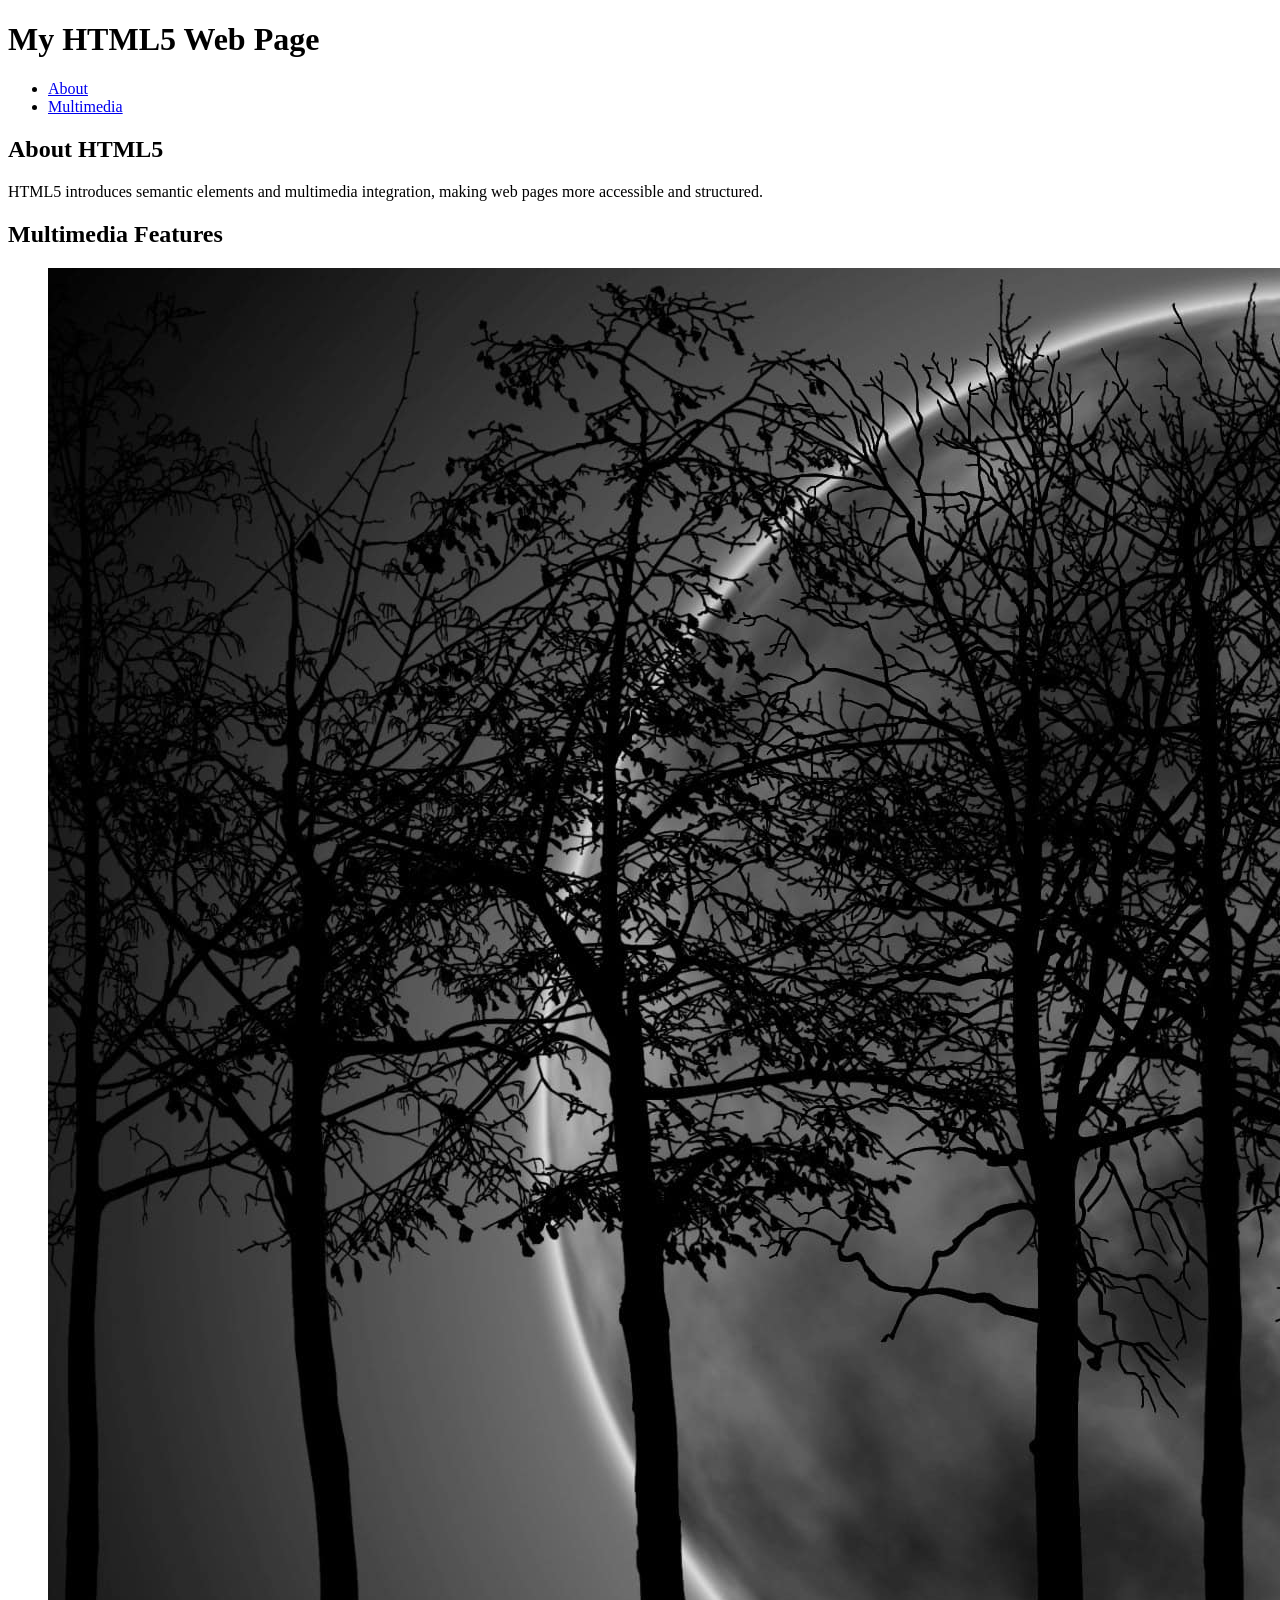
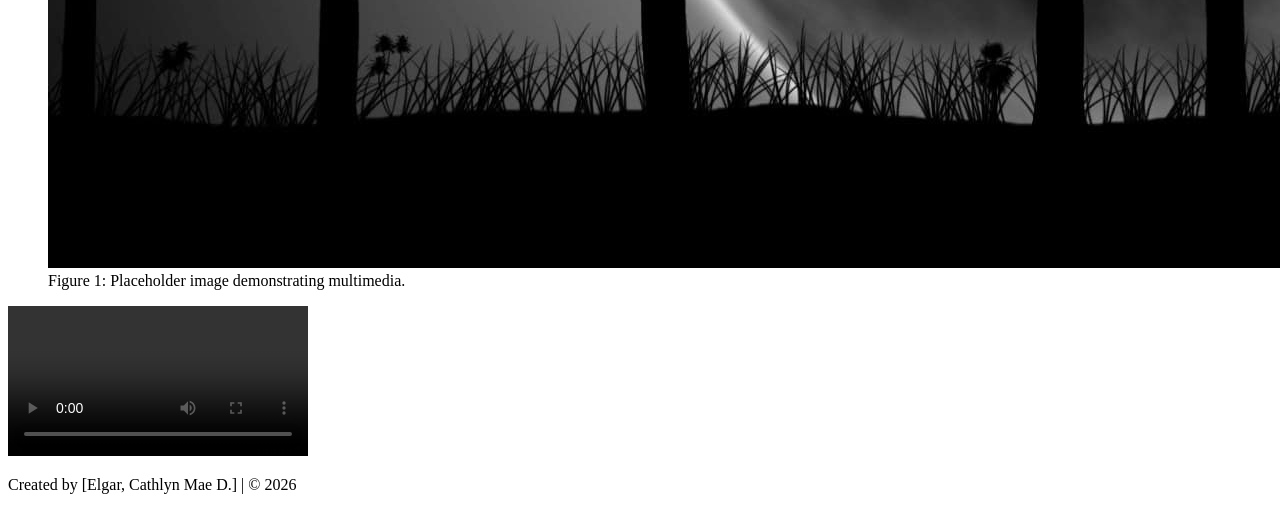
<file: index.html>
<!DOCTYPE html>
<html lang="en">
<head>
    <meta charset="UTF-8">
    <meta name="viewport" content="width=device-width, initial-scale=1.0">
    <title>Week 2 HTML Lab</title>
</head>
<body>
    <header>
    <h1>My HTML5 Web Page</h1>
        <nav>
            <ul>
                <li><a href="#about">About</a></li>
                <li><a href="#multimedia">Multimedia</a></li>
            </ul>
        </nav>
    </header>

    <main>
        <section id="about">
            <h2>About HTML5</h2>
            <p>HTML5 introduces semantic elements and multimedia integration, making web pages more accessible and structured.</p>
        </section>
    </main>

    <section id="multimedia">
    <h2>Multimedia Features</h2>
        <figure>
            <img src="image1.jpg" alt="Placeholder Image">
            <figcaption>Figure 1: Placeholder image demonstrating multimedia.</figcaption>
        </figure>
        <video controls>
            <source src="video1.mp4" type="video/mp4">
            Your browser does not support the video tag.
        </video>
    </section>

    <footer>
        <p>Created by [Elgar, Cathlyn Mae D.] | © 2026</p>
    </footer>

</body>
</html>
</file>
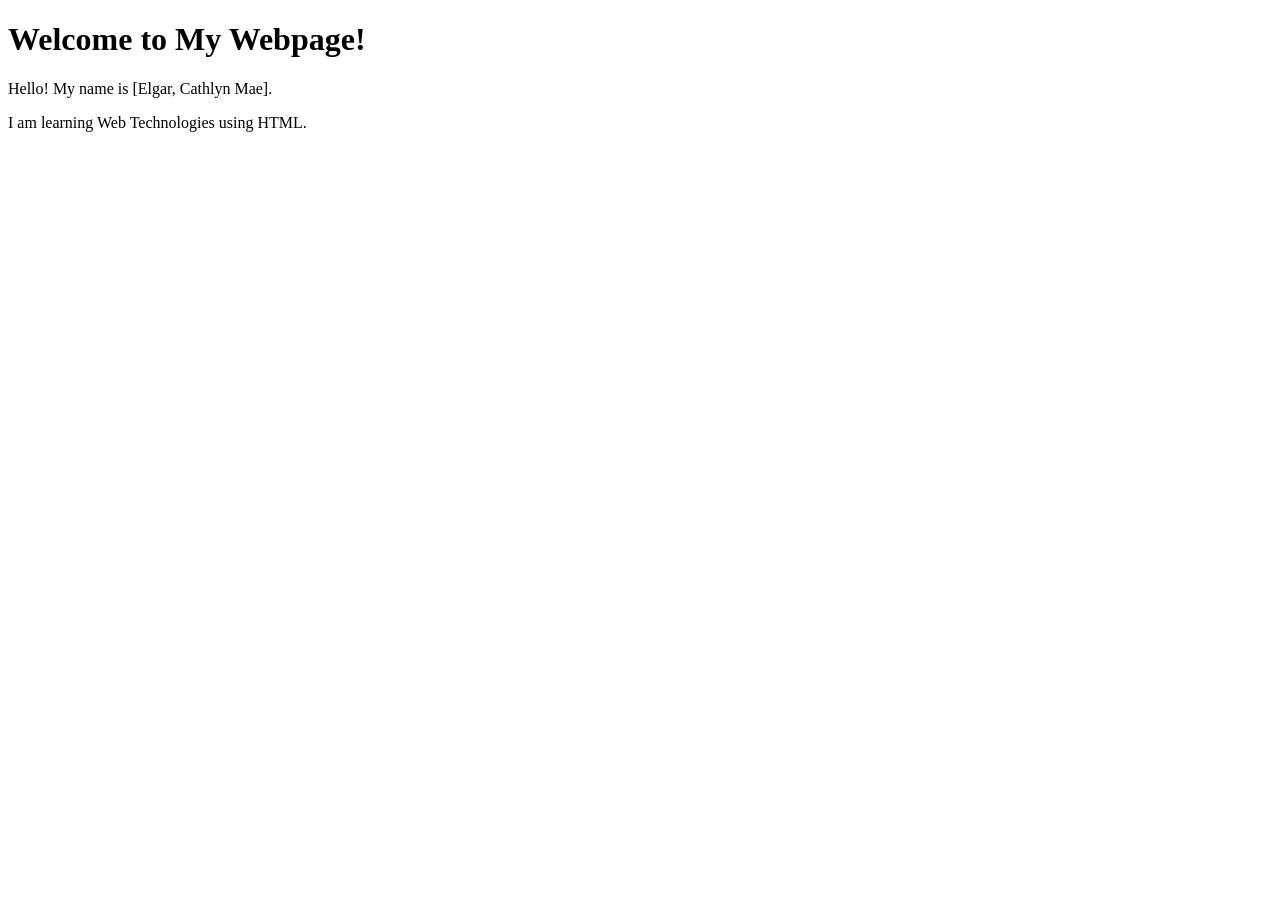
<file: Week1_HTMLFundamentals/index.html>
<!DOCTYPE html>
<html>
<head>
    <title>My Personal Webpage</title>
</head>

<body>
    <h1>Welcome to My Webpage!</h1>
    <p>Hello! My name is [Elgar, Cathlyn Mae].</p>
    <p>I am learning Web Technologies using HTML.</p>
</body>
</html>
</file>
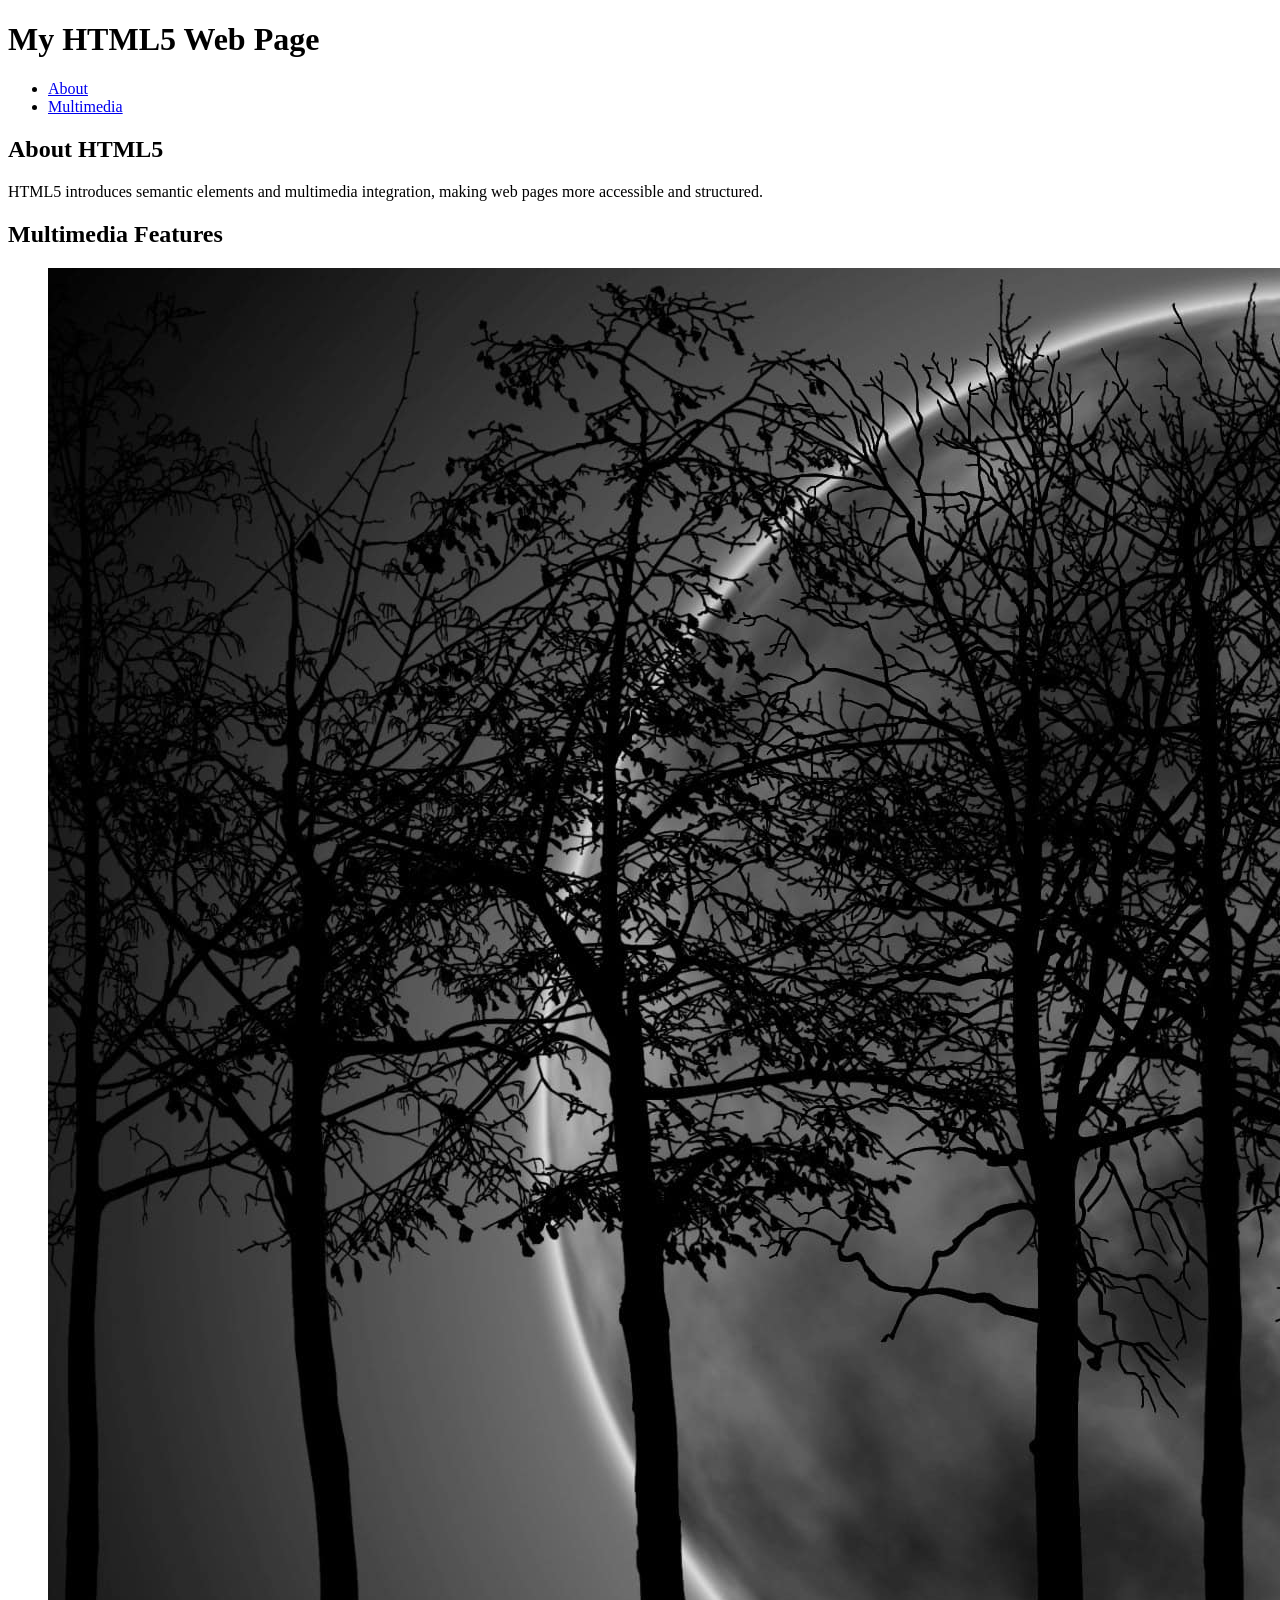
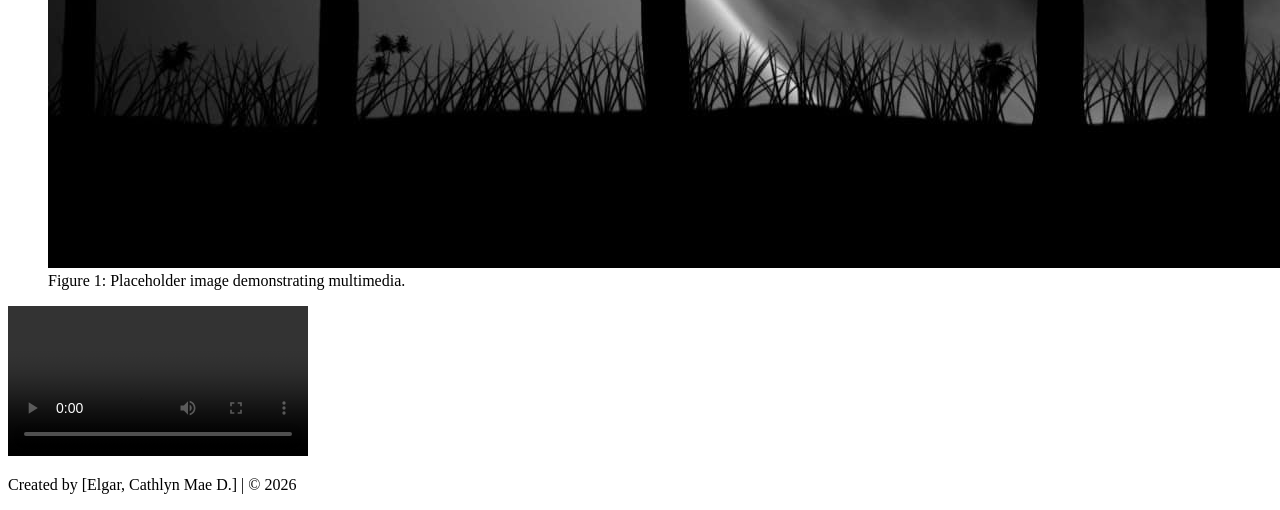
<file: Week2_SemanticMultimedia/index.html>
<!DOCTYPE html>
<html lang="en">
<head>
    <meta charset="UTF-8">
    <meta name="viewport" content="width=device-width, initial-scale=1.0">
    <title>Week 2 HTML Lab</title>
</head>
<body>
    <header>
    <h1>My HTML5 Web Page</h1>
        <nav>
            <ul>
                <li><a href="#about">About</a></li>
                <li><a href="#multimedia">Multimedia</a></li>
            </ul>
        </nav>
    </header>

    <main>
        <section id="about">
            <h2>About HTML5</h2>
            <p>HTML5 introduces semantic elements and multimedia integration, making web pages more accessible and structured.</p>
        </section>
    </main>

    <section id="multimedia">
    <h2>Multimedia Features</h2>
        <figure>
            <img src="image1.jpg" alt="Placeholder Image">
            <figcaption>Figure 1: Placeholder image demonstrating multimedia.</figcaption>
        </figure>
        <video controls>
            <source src="video1.mp4" type="video/mp4">
            Your browser does not support the video tag.
        </video>
    </section>

    <footer>
        <p>Created by [Elgar, Cathlyn Mae D.] | © 2026</p>
    </footer>

</body>
</html>
</file>
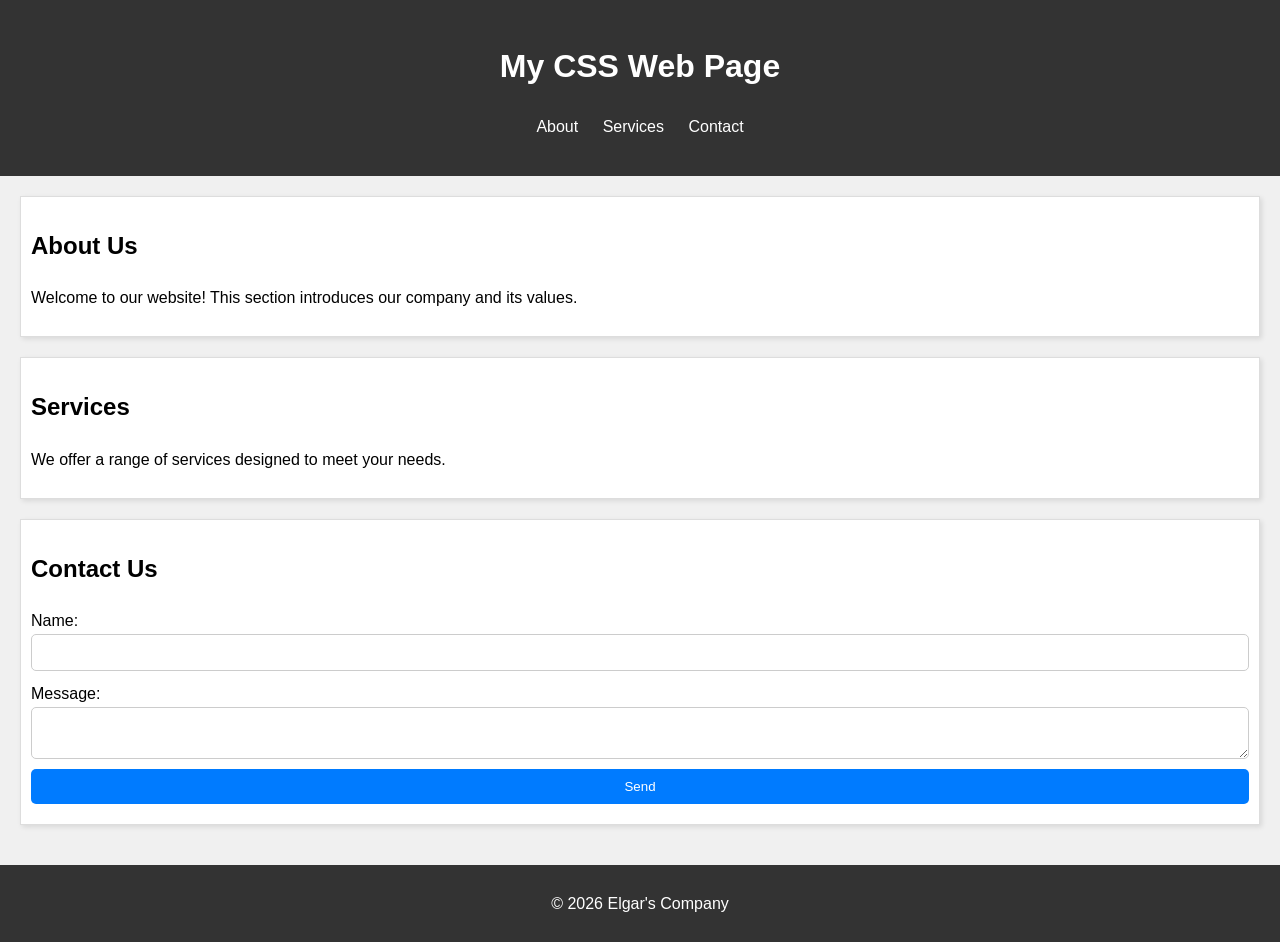
<file: Week3_CSSBasics/index.html>
<!DOCTYPE html>

<html lang="en">

<head>

    <meta charset="UTF-8">

    <meta name="viewport" content="width=device-width, initial-scale=1.0">

    <title>Week 3 CSS Lab</title>

    <link rel="stylesheet" href="styles.css">

</head>

<body>

    <header>

        <h1>My CSS Web Page</h1>

        <nav>

            <ul>

                <li><a href="#about">About</a></li>

                <li><a href="#services">Services</a></li>

                <li><a href="#contact">Contact</a></li>

            </ul>

        </nav>

    </header>

    <main>

        <section id="about">

            <h2>About Us</h2>

            <p>Welcome to our website! This section introduces our company and its values.</p>

        </section>

        <section id="services">

            <h2>Services</h2>

            <p>We offer a range of services designed to meet your needs.</p>

        </section>

        <section id="contact">

            <h2>Contact Us</h2>

            <form>

                <label for="name">Name:</label>

                <input type="text" id="name" name="name" required>

                <label for="message">Message:</label>

                <textarea id="message" name="message" required></textarea>

                <button type="submit">Send</button>

            </form>

        </section>

    </main>

    <footer>

        <p>&copy; 2026 Elgar's Company</p>

    </footer>

</body>

</html>
</file>
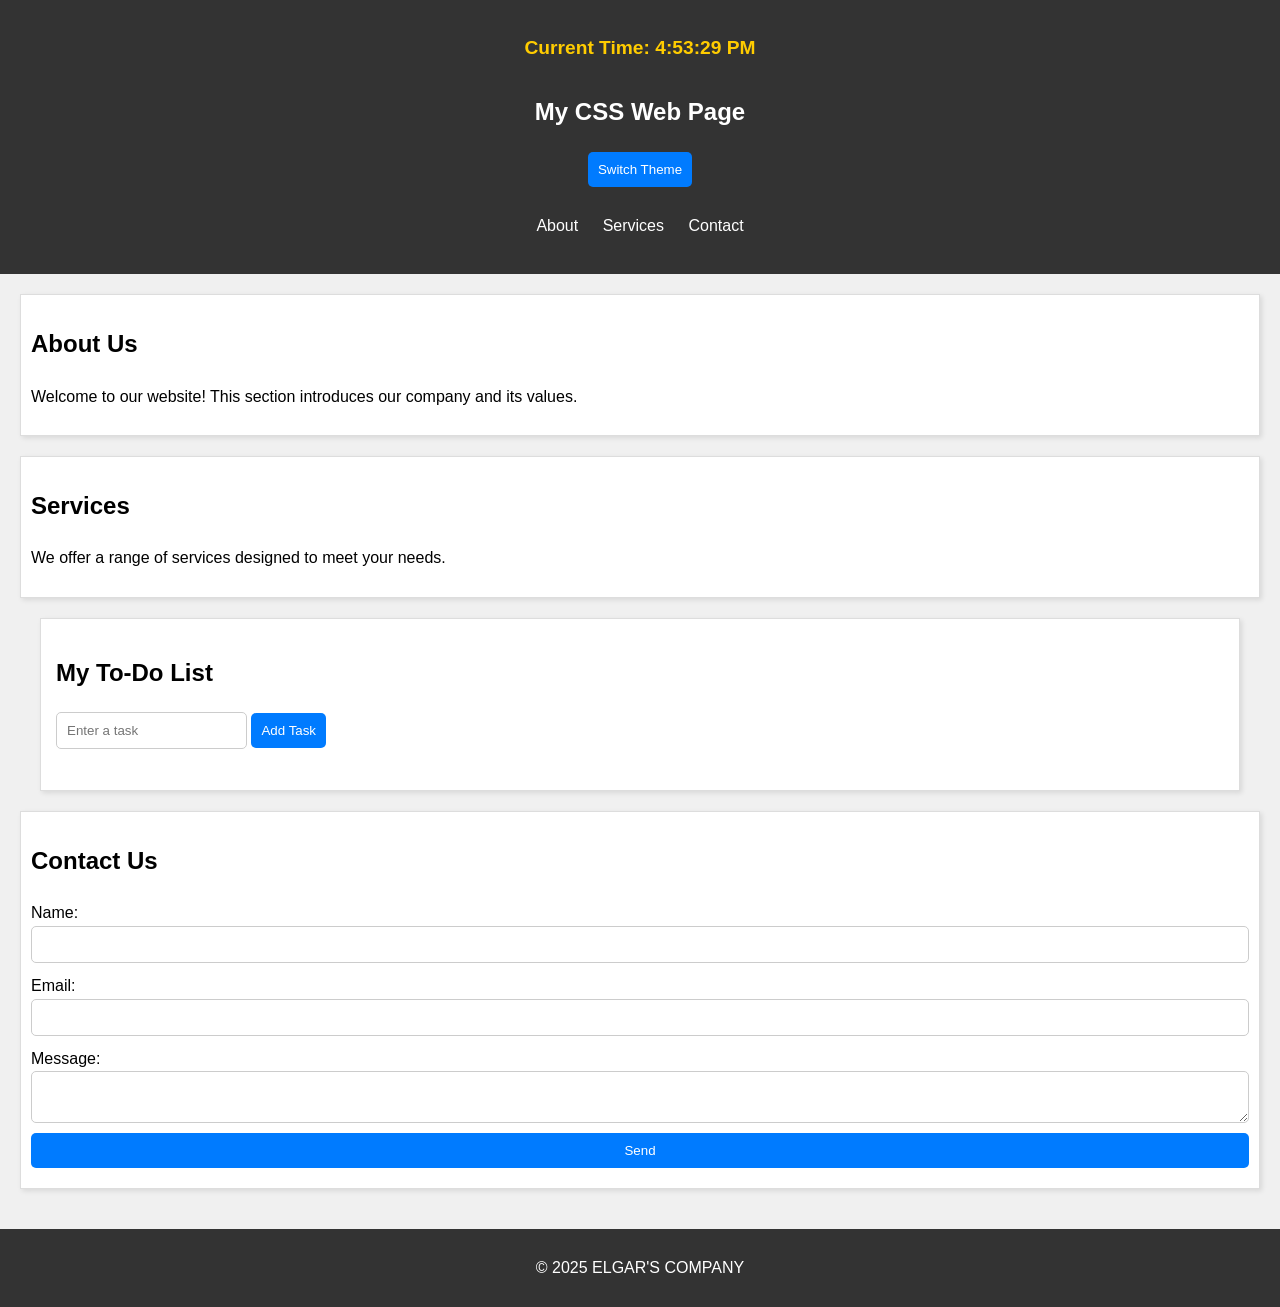
<file: Week4_JavaScriptBasicsDOM/index.html>
<!DOCTYPE html>
<html lang="en">
<head>
    <meta charset="UTF-8">
    <meta name="viewport" content="width=device-width, initial-scale=1.0">
<md-list-item></md-list-item>
	    <title>Week 4_JS Lab</title>
    <link rel="stylesheet" href="styles.css">
    <script defer src="script.js"></script>
</head>

<body>
    
    <div id="modal" class="modal">
        <div class="modal-content">
            <p id="modalMessage"></p>
            <button id="closeModal">Close</button>
        </div>
    </div>

<header>
        <!-- Dynamic time -->
        <h1 id="heading">Current Time: --:--:--</h1>

        <!-- Site title -->
        <h2>My CSS Web Page</h2>

        <!-- Theme toggle -->
        <button id="themeToggle">Switch Theme</button>

        <!-- Navigation -->
        <nav>
            <ul>
                <li><a href="#about">About</a></li>
                <li><a href="#services">Services</a></li>
                <li><a href="#contact">Contact</a></li>
            </ul>
        </nav>
</header>


    <main>

        <section id="about">

            <h2>About Us</h2>

            <p>Welcome to our website! This section introduces our company and its values.</p>

        </section>

        <section id="services">

            <h2>Services</h2>

            <p>We offer a range of services designed to meet your needs.</p>
        </section>
        
        <section id="todo">
            <h2>My To-Do List</h2>

            <input type="text" id="taskInput" placeholder="Enter a task">

            <button id="addTask">Add Task</button>

            <ul id="taskList"></ul>

        </section>    

<section id="contact">
    <h2>Contact Us</h2>
    <form>
        <label for="name">Name:</label>
        <input type="text" id="name" name="name" required>

        <label for="email">Email:</label>
        <input type="email" id="email" name="email" required>

        <label for="message">Message:</label>
        <textarea id="message" name="message" required></textarea>

        <button type="submit">Send</button>
    </form>
</section>

    </main>

    <footer>

        <p>&copy; 2025 ELGAR'S COMPANY</p>

    </footer>

</body>

</html>
</file>
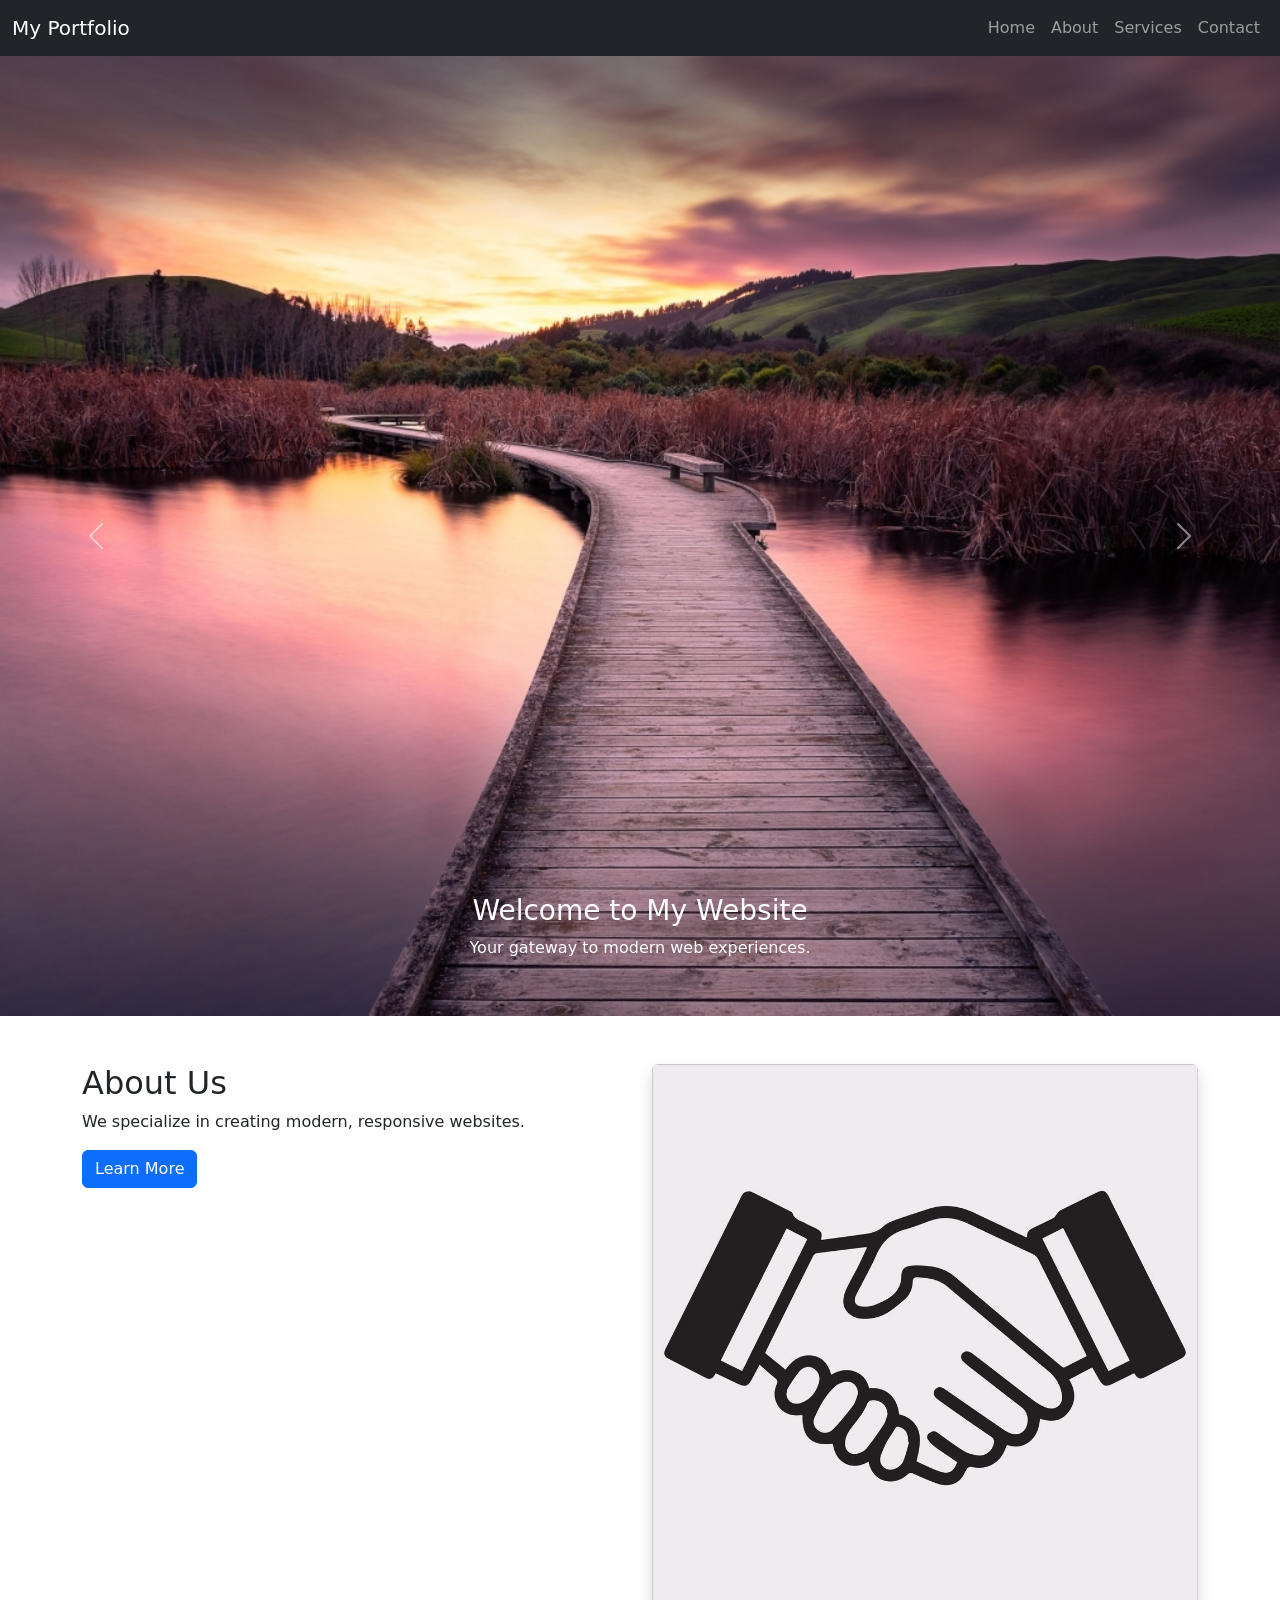
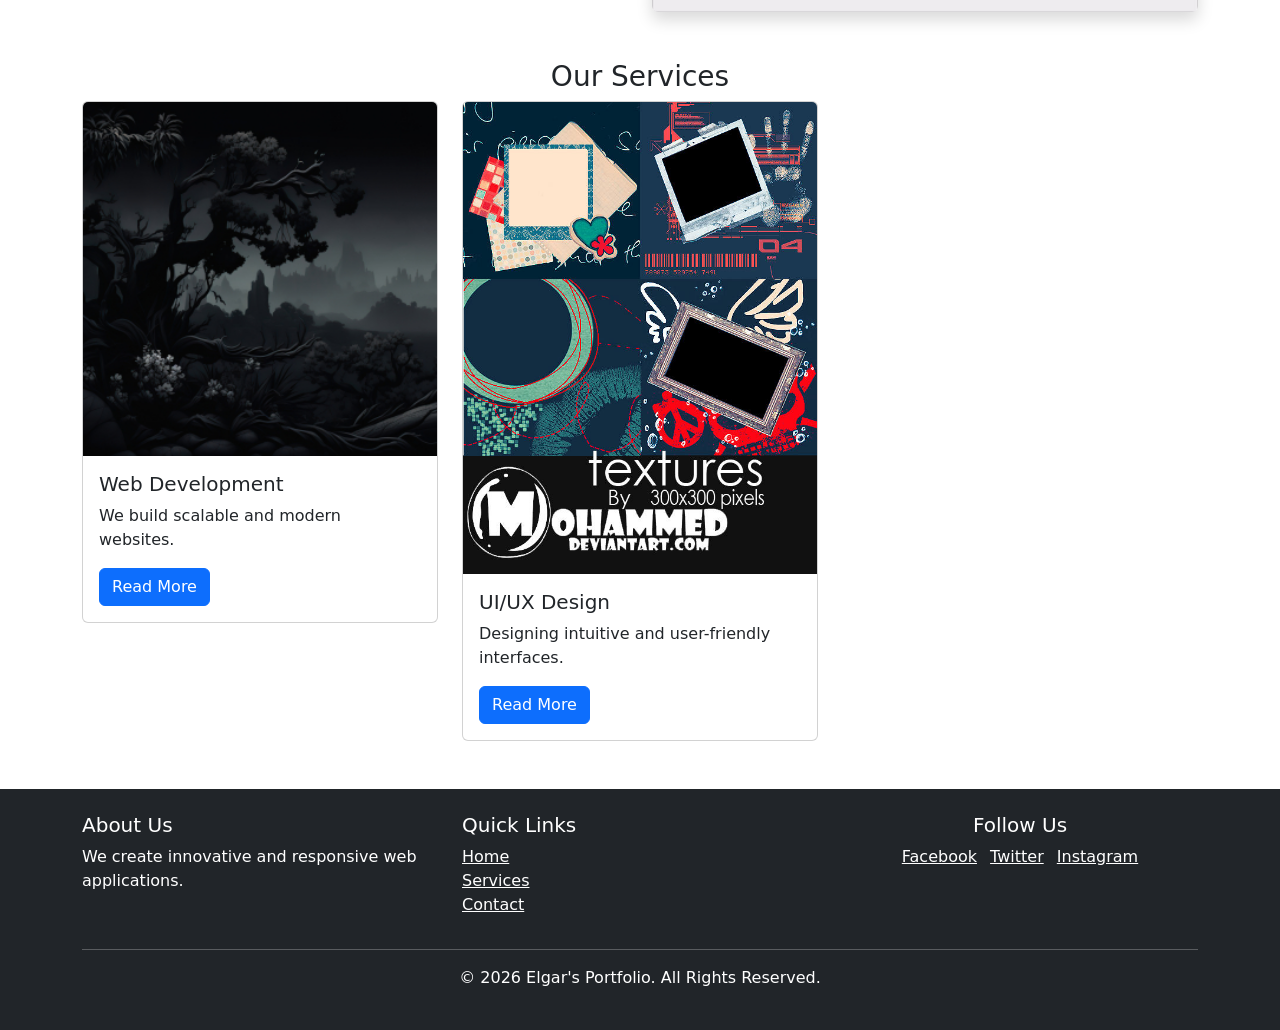
<file: Week5_JSBootstrap/index.html>
<!DOCTYPE html>
<html lang="en">
<head>
    <meta charset="UTF-8">
    <meta name="viewport" content="width=device-width, initial-scale=1.0">
    <title> My Personal Portfolio</title>
    <!-- Bootstrap CSS -->
    <link rel="stylesheet" href="https://cdn.jsdelivr.net/npm/bootstrap@5.3.0/dist/css/bootstrap.min.css">
    <!-- Bootstrap JavaScript Bundle -->
    <script src="https://cdn.jsdelivr.net/npm/bootstrap@5.3.0/dist/js/bootstrap.bundle.min.js"></script>
</head>
<body>
    <header>
            <nav class="navbar navbar-expand-lg navbar-dark bg-dark">
                <div class="container-fluid">
                    <a class="navbar-brand" href="#">My Portfolio</a>
                    <button class="navbar-toggler" type="button" data-bs-toggle="collapse" data-bs-target="#navbarNav">
                    <span class="navbar-toggler-icon"></span>
                    </button>
                <div class="collapse navbar-collapse" id="navbarNav">
                <ul class="navbar-nav ms-auto">
                    <li class="nav-item"><a class="nav-link" href="#">Home</a></li>
                    <li class="nav-item"><a class="nav-link" href="#">About</a></li>
                    <li class="nav-item"><a class="nav-link" href="#">Services</a></li>
                    <li class="nav-item"><a class="nav-link" href="#">Contact</a></li>
                </ul>
                </div>
            </div>
            </nav>
            <div id="heroCarousel" class="carousel slide" data-bs-ride="carousel">
    <div class="carousel-inner">
        <div class="carousel-item active">
        <img src="images/image1.jpg" class="d-block w-100" alt="Slide 1">
        <div class="carousel-caption">
            <h3>Welcome to My Website</h3>
            <p>Your gateway to modern web experiences.</p>
        </div>
        </div>
        <div class="carousel-item">
        <img src="images/image2.webp" class="d-block w-100" alt="Slide 2">
        </div>
        <div class="carousel-item">
        <img src="images/image3.webp" class="d-block w-100" alt="Slide 3">
        </div>
    </div>
    <button class="carousel-control-prev" type="button" data-bs-target="#heroCarousel" data-bs-slide="prev">
        <span class="carousel-control-prev-icon"></span>
    </button>
    <button class="carousel-control-next" type="button" data-bs-target="#heroCarousel" data-bs-slide="next">
        <span class="carousel-control-next-icon"></span>
    </button>
    </div>
    </header>

    <main>
        <div class="container mt-5">
    <div class="row">
        <div class="col-md-6">
        <h2>About Us</h2>
        <p>We specialize in creating modern, responsive websites.</p>
        <button class="btn btn-primary">Learn More</button>
        </div>
        <div class="col-md-6">
        <img src="images/about.jpg" class="img-fluid rounded shadow" alt="About Us">
        </div>
    </div>
    </div>
    
    <!-- Services Section -->
    <div class="container mt-5">
    <h3 class="text-center">Our Services</h3>
    <div class="row">
        <div class="col-md-4">
        <div class="card">
            <img src="images/services1.jpg" class="card-img-top" alt="Service 1">
            <div class="card-body">
            <h5 class="card-title">Web Development</h5>
            <p class="card-text">We build scalable and modern websites.</p>
            <a href="#" class="btn btn-primary">Read More</a>
            </div>
        </div>
        </div>
        <div class="col-md-4">
        <div class="card">
            <img src="images/services2.jpg" class="card-img-top" alt="Service 2">
            <div class="card-body">
            <h5 class="card-title">UI/UX Design</h5>
            <p class="card-text">Designing intuitive and user-friendly interfaces.</p>
            <a href="#" class="btn btn-primary">Read More</a>
            </div>
        </div>
        </div>
    </div>
    </div>

  <footer class="bg-dark text-white py-4 mt-5">
  <div class="container">
    <div class="row">
      <div class="col-md-4">
        <h5>About Us</h5>
        <p>We create innovative and responsive web applications.</p>
      </div>
      <div class="col-md-4">
        <h5>Quick Links</h5>
        <ul class="list-unstyled">
          <li><a href="#" class="text-white">Home</a></li>
          <li><a href="#" class="text-white">Services</a></li>
          <li><a href="#" class="text-white">Contact</a></li>
        </ul>
      </div>
      <div class="col-md-4 text-center">
        <h5>Follow Us</h5>
        <a href="#" class="text-white me-2">Facebook</a>
        <a href="#" class="text-white me-2">Twitter</a>
        <a href="#" class="text-white">Instagram</a>
      </div>
    </div>
    <hr>
    <p class="text-center">&copy; 2026 Elgar's Portfolio. All Rights Reserved.</p>
  </div>
</footer>

</body>
</html>
</file>
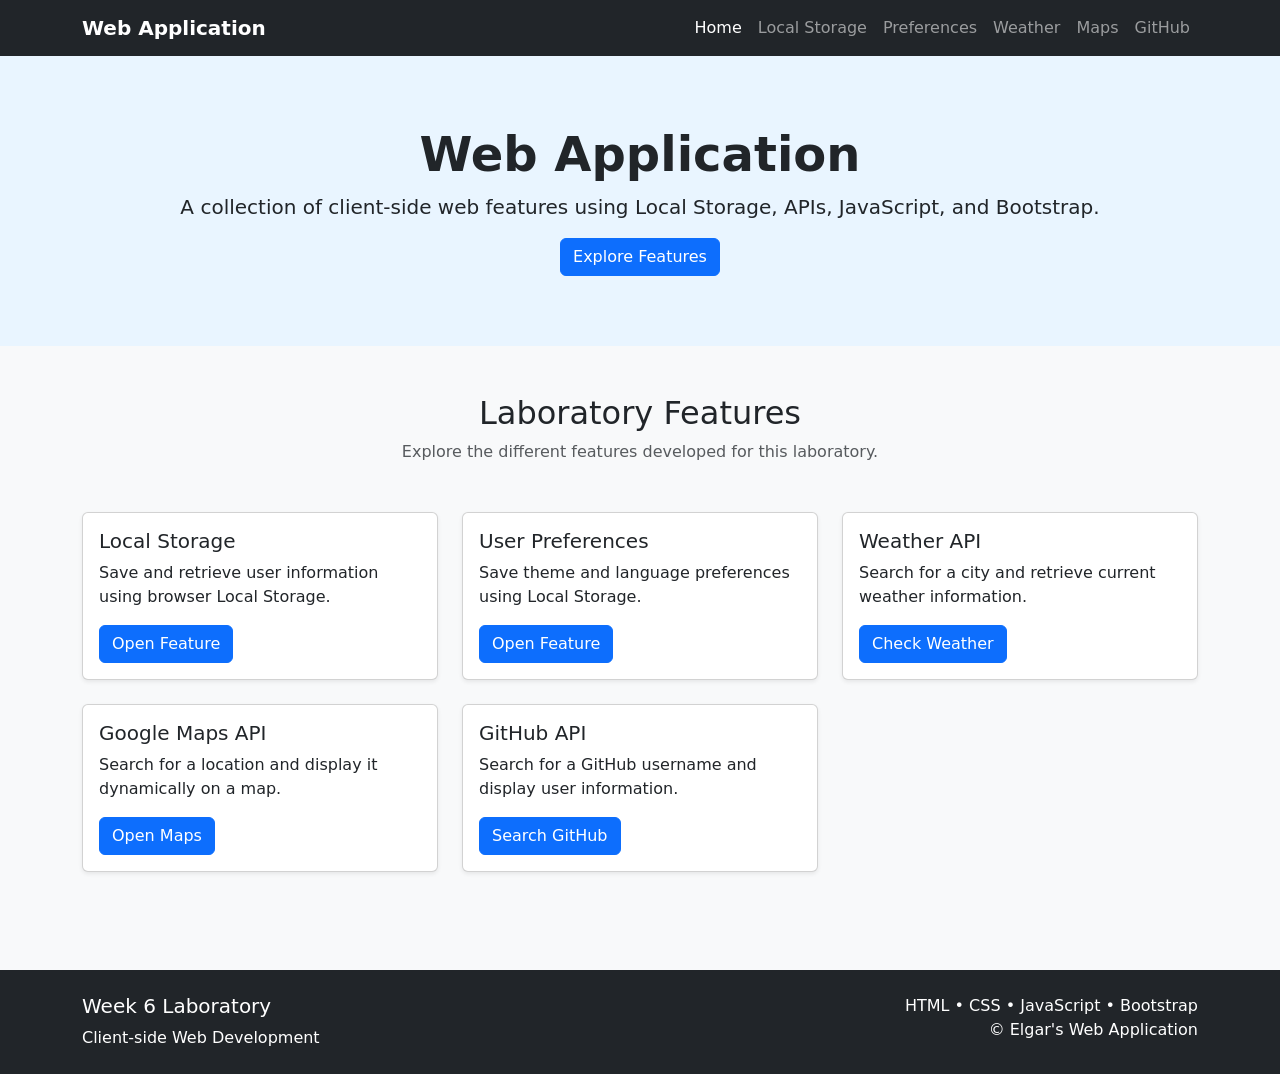
<file: Week6_APIClientStorage/index.html>
<!DOCTYPE html>
<html lang="en">
<head>
    <meta charset="UTF-8">
    <meta name="viewport" content="width=device-width, initial-scale=1.0">

    <title>Week 6 Web Application</title>

    <!-- Bootstrap CSS -->
    <link
        href="https://cdn.jsdelivr.net/npm/bootstrap@5.3.3/dist/css/bootstrap.min.css"
        rel="stylesheet"
    >

    <style>
        body {
            background-color: #f8f9fa;
        }

        .hero {
            background-color: #e9f5ff;
            padding: 70px 20px;
        }

        .feature-card {
            transition: transform 0.2s;
        }

        .feature-card:hover {
            transform: translateY(-5px);
        }

        footer {
            margin-top: 50px;
        }
    </style>
</head>

<body>

<!-- ================= HEADER ================= -->
<header>

    <nav class="navbar navbar-expand-lg navbar-dark bg-dark">
        <div class="container">

            <a class="navbar-brand fw-bold" href="index.html">
                Web Application
            </a>

            <button
                class="navbar-toggler"
                type="button"
                data-bs-toggle="collapse"
                data-bs-target="#navbarNav"
                aria-controls="navbarNav"
                aria-expanded="false"
                aria-label="Toggle navigation"
            >
                <span class="navbar-toggler-icon"></span>
            </button>

            <div class="collapse navbar-collapse" id="navbarNav">

                <ul class="navbar-nav ms-auto">

                    <li class="nav-item">
                        <a class="nav-link active" href="index.html">
                            Home
                        </a>
                    </li>

                    <li class="nav-item">
                        <a class="nav-link" href="local_storage.html">
                            Local Storage
                        </a>
                    </li>

                    <li class="nav-item">
                        <a class="nav-link" href="user_preferences.html">
                            Preferences
                        </a>
                    </li>

                    <li class="nav-item">
                        <a class="nav-link" href="weather_api.html">
                            Weather
                        </a>
                    </li>

                    <li class="nav-item">
                        <a class="nav-link" href="map_api.html">
                            Maps
                        </a>
                    </li>

                    <li class="nav-item">
                        <a class="nav-link" href="github_api.html">
                            GitHub
                        </a>
                    </li>

                </ul>

            </div>
        </div>
    </nav>

    <!-- ================= HERO ================= -->

    <section class="hero text-center">

        <div class="container">

            <h1 class="display-5 fw-bold">
                 Web Application
            </h1>

            <p class="lead">
                A collection of client-side web features using
                Local Storage, APIs, JavaScript, and Bootstrap.
            </p>

            <a href="#features" class="btn btn-primary">
                Explore Features
            </a>

        </div>

    </section>

</header>


<!-- ================= MAIN CONTENT ================= -->

<main>

    <section id="features" class="container py-5">

        <div class="text-center mb-5">

            <h2>Laboratory Features</h2>

            <p class="text-muted">
                Explore the different features developed for this laboratory.
            </p>

        </div>


        <div class="row g-4">

            <!-- Local Storage -->
            <div class="col-md-6 col-lg-4">

                <article class="card feature-card h-100 shadow-sm">

                    <div class="card-body">

                        <h3 class="card-title h5">
                            Local Storage
                        </h3>

                        <p class="card-text">
                            Save and retrieve user information
                            using browser Local Storage.
                        </p>

                        <a
                            href="local_storage.html"
                            class="btn btn-primary"
                        >
                            Open Feature
                        </a>

                    </div>

                </article>

            </div>


            <!-- User Preferences -->
            <div class="col-md-6 col-lg-4">

                <article class="card feature-card h-100 shadow-sm">

                    <div class="card-body">

                        <h3 class="card-title h5">
                            User Preferences
                        </h3>

                        <p class="card-text">
                            Save theme and language preferences
                            using Local Storage.
                        </p>

                        <a
                            href="user_preferences.html"
                            class="btn btn-primary"
                        >
                            Open Feature
                        </a>

                    </div>

                </article>

            </div>


            <!-- Weather -->
            <div class="col-md-6 col-lg-4">

                <article class="card feature-card h-100 shadow-sm">

                    <div class="card-body">

                        <h3 class="card-title h5">
                            Weather API
                        </h3>

                        <p class="card-text">
                            Search for a city and retrieve
                            current weather information.
                        </p>

                        <a
                            href="weather_api.html"
                            class="btn btn-primary"
                        >
                            Check Weather
                        </a>

                    </div>

                </article>

            </div>


            <!-- Google Maps -->
            <div class="col-md-6 col-lg-4">

                <article class="card feature-card h-100 shadow-sm">

                    <div class="card-body">

                        <h3 class="card-title h5">
                            Google Maps API
                        </h3>

                        <p class="card-text">
                            Search for a location and display
                            it dynamically on a map.
                        </p>

                        <a
                            href="map_api.html"
                            class="btn btn-primary"
                        >
                            Open Maps
                        </a>

                    </div>

                </article>

            </div>


            <!-- GitHub -->
            <div class="col-md-6 col-lg-4">

                <article class="card feature-card h-100 shadow-sm">

                    <div class="card-body">

                        <h3 class="card-title h5">
                            GitHub API
                        </h3>

                        <p class="card-text">
                            Search for a GitHub username and
                            display user information.
                        </p>

                        <a
                            href="github_api.html"
                            class="btn btn-primary"
                        >
                            Search GitHub
                        </a>

                    </div>

                </article>

            </div>

        </div>

    </section>

</main>


<!-- ================= FOOTER ================= -->

<footer class="bg-dark text-white py-4">

    <div class="container">

        <div class="row">

            <div class="col-md-6">

                <h5>Week 6 Laboratory</h5>

                <p class="mb-0">
                    Client-side Web Development
                </p>

            </div>


            <div class="col-md-6 text-md-end">

                <p class="mb-0">
                    HTML • CSS • JavaScript • Bootstrap
                </p>

                <p class="mb-0">
                    &copy; Elgar's Web Application
                </p>

            </div>

        </div>

    </div>

</footer>


<!-- Bootstrap JavaScript -->
<script
    src="https://cdn.jsdelivr.net/npm/bootstrap@5.3.3/dist/js/bootstrap.bundle.min.js">
</script>

</body>
</html>
</file>
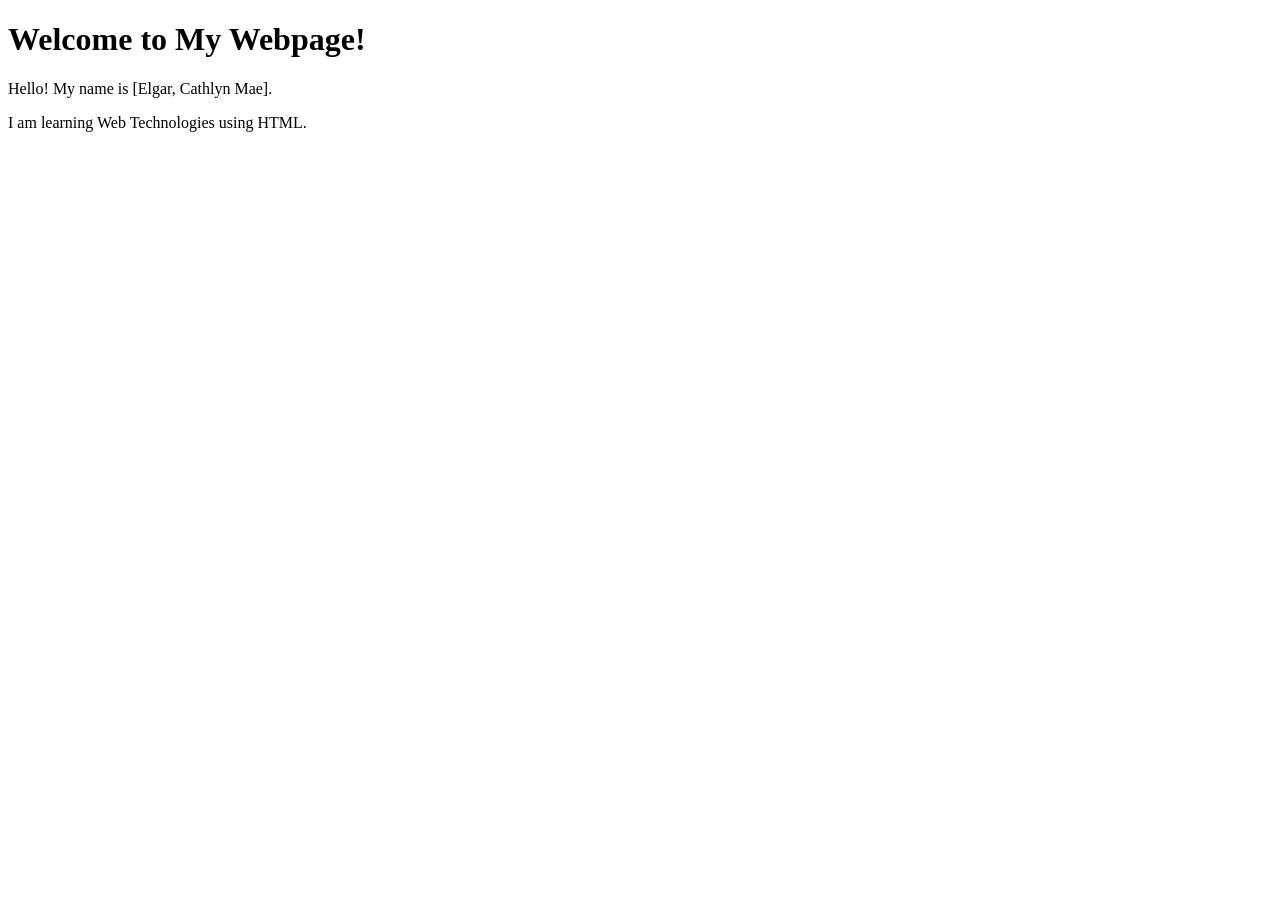
<file: Week1_HTMLFundamentals/Week1_Setup/index.html>
<!DOCTYPE html>
<html>
<head>
    <title>My Personal Webpage</title>
</head>

<body>
    <h1>Welcome to My Webpage!</h1>
    <p>Hello! My name is [Elgar, Cathlyn Mae].</p>
    <p>I am learning Web Technologies using HTML.</p>
</body>
</html>
</file>
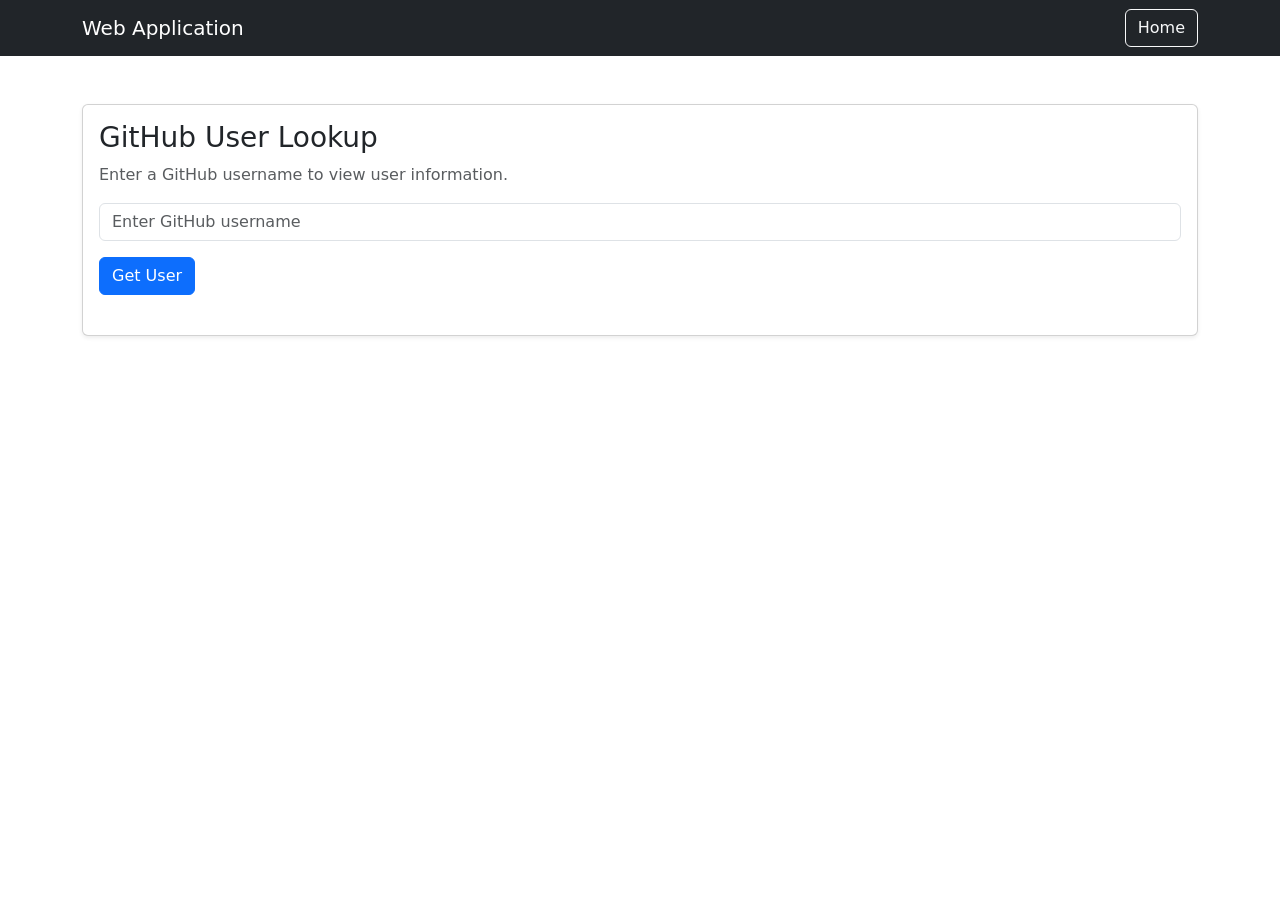
<file: Week6_APIClientStorage/github_api.html>
<!DOCTYPE html>
<html lang="en">

<head>

    <meta charset="UTF-8">
    <meta name="viewport" content="width=device-width, initial-scale=1.0">

    <title>GitHub API</title>

    <link
        href="https://cdn.jsdelivr.net/npm/bootstrap@5.3.3/dist/css/bootstrap.min.css"
        rel="stylesheet"
    >

</head>


<body>

<header>

    <nav class="navbar navbar-dark bg-dark">

        <div class="container">

            <a class="navbar-brand" href="index.html">
                Web Application
            </a>

            <a class="btn btn-outline-light" href="index.html">
                Home
            </a>

        </div>

    </nav>

</header>


<main class="container py-5">

    <section class="card shadow-sm">

        <div class="card-body">

            <h1 class="h3">
                GitHub User Lookup
            </h1>

            <p class="text-muted">
                Enter a GitHub username to view user information.
            </p>


            <input
                type="text"
                id="username"
                class="form-control mb-3"
                placeholder="Enter GitHub username"
            >


            <button
                onclick="getUser()"
                class="btn btn-primary"
            >
                Get User
            </button>


            <div id="userResult" class="mt-4"></div>

        </div>

    </section>

</main>


<script>

async function getUser() {

    let username =
        document.getElementById("username").value.trim();


    if (username === "") {

        document.getElementById("userResult").innerHTML =
            "<div class='alert alert-warning'>Please enter a username.</div>";

        return;

    }


    let url = `https://api.github.com/users/${encodeURIComponent(username)}`;

    try {

        let response = await fetch(url);


        if (!response.ok) {

            throw new Error("GitHub user not found.");

        }


        let data = await response.json();


        document.getElementById("userResult").innerHTML = `

            <div class="card">

                <div class="card-body text-center">

                    <img
                        src="${data.avatar_url}"
                        alt="GitHub profile"
                        width="120"
                        height="120"
                        class="rounded-circle mb-3"
                    >

                    <h2 class="h4">
                        ${data.name || "No Name Found"}
                    </h2>

                    <p>
                        <strong>Username:</strong>
                        ${data.login}
                    </p>

                    <p>
                        <strong>Public Repositories:</strong>
                        ${data.public_repos}
                    </p>

                    <p>
                        <strong>Followers:</strong>
                        ${data.followers}
                    </p>

                    <p>
                        <strong>Following:</strong>
                        ${data.following}
                    </p>

                    <a
                        href="${data.html_url}"
                        target="_blank"
                        class="btn btn-dark"
                    >
                        View GitHub Profile
                    </a>

                </div>

            </div>

        `;

    } catch (error) {

        document.getElementById("userResult").innerHTML = `

            <div class="alert alert-danger">
                ${error.message}
            </div>

        `;

    }

}

</script>

</body>
</html>
</file>
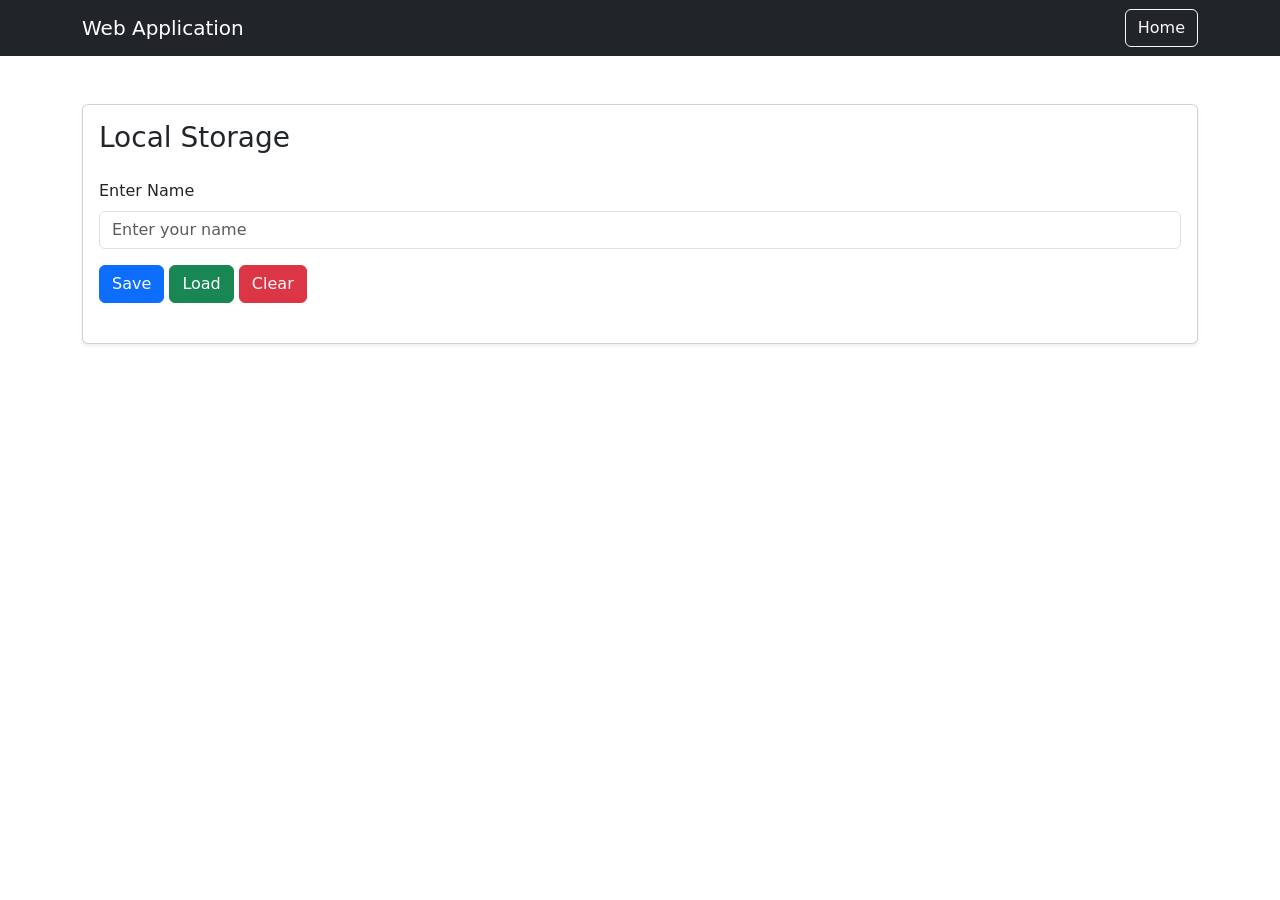
<file: Week6_APIClientStorage/local_storage.html>
<!DOCTYPE html>
<html lang="en">

<head>
    <meta charset="UTF-8">
    <meta name="viewport" content="width=device-width, initial-scale=1.0">

    <title>Local Storage</title>

    <link
        href="https://cdn.jsdelivr.net/npm/bootstrap@5.3.3/dist/css/bootstrap.min.css"
        rel="stylesheet"
    >
</head>

<body>

<header>

    <nav class="navbar navbar-dark bg-dark">
        <div class="container">

            <a class="navbar-brand" href="index.html">
                Web Application
            </a>

            <a class="btn btn-outline-light" href="index.html">
                Home
            </a>

        </div>
    </nav>

</header>


<main class="container py-5">

    <section class="card shadow-sm">

        <div class="card-body">

            <h1 class="h3 mb-4">
                Local Storage
            </h1>

            <label for="username" class="form-label">
                Enter Name
            </label>

            <input
                type="text"
                id="username"
                class="form-control mb-3"
                placeholder="Enter your name"
            >

            <button
                onclick="saveData()"
                class="btn btn-primary"
            >
                Save
            </button>

            <button
                onclick="loadData()"
                class="btn btn-success"
            >
                Load
            </button>

            <button
                onclick="clearData()"
                class="btn btn-danger"
            >
                Clear
            </button>

            <p id="display" class="mt-4 fw-bold"></p>

        </div>

    </section>

</main>


<script>

function saveData() {

    let name = document
        .getElementById("username")
        .value
        .trim();

    if (name === "") {

        document.getElementById("display").innerText =
            "Please enter your name.";

        return;
    }

    localStorage.setItem("userName", name);

    document.getElementById("display").innerText =
        "Data saved successfully!";
}


function loadData() {

    let name = localStorage.getItem("userName");

    document.getElementById("display").innerText =
        name
            ? "Welcome, " + name + "!"
            : "No data saved.";
}


function clearData() {

    localStorage.removeItem("userName");

    document.getElementById("display").innerText =
        "Data cleared.";

}

</script>

</body>
</html>
</file>
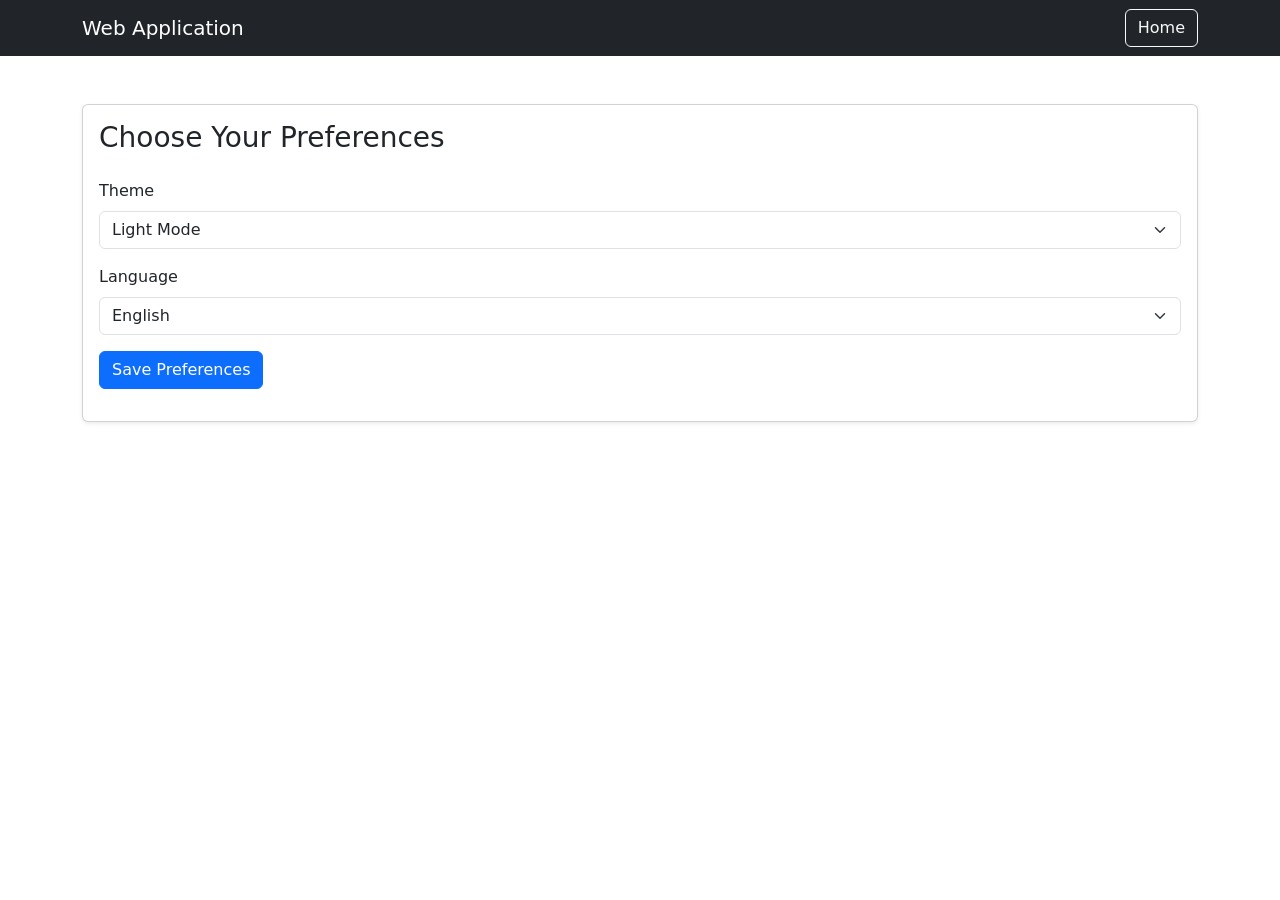
<file: Week6_APIClientStorage/user_preferences.html>
<!DOCTYPE html>
<html lang="en">

<head>

    <meta charset="UTF-8">
    <meta name="viewport" content="width=device-width, initial-scale=1.0">

    <title>User Preferences</title>

    <link
        href="https://cdn.jsdelivr.net/npm/bootstrap@5.3.3/dist/css/bootstrap.min.css"
        rel="stylesheet"
    >

    <style>

        body {
            transition: 0.3s;
        }

        body.dark-mode {
            background-color: #212529;
            color: white;
        }

        .dark-mode .card {
            background-color: #343a40;
            color: white;
        }

    </style>

</head>


<body>

<header>

    <nav class="navbar navbar-dark bg-dark">

        <div class="container">

            <a class="navbar-brand" href="index.html">
                Web Application
            </a>

            <a class="btn btn-outline-light" href="index.html">
                Home
            </a>

        </div>

    </nav>

</header>


<main class="container py-5">

    <section class="card shadow-sm">

        <div class="card-body">

            <h1 class="h3 mb-4">
                Choose Your Preferences
            </h1>


            <label for="theme" class="form-label">
                Theme
            </label>

            <select id="theme" class="form-select mb-3">

                <option value="light">
                    Light Mode
                </option>

                <option value="dark">
                    Dark Mode
                </option>

            </select>


            <label for="language" class="form-label">
                Language
            </label>

            <select id="language" class="form-select mb-3">

                <option value="en">
                    English
                </option>

                <option value="es">
                    Spanish
                </option>

            </select>


            <button
                onclick="savePreferences()"
                class="btn btn-primary"
            >
                Save Preferences
            </button>

            <p id="message" class="mt-3 fw-bold"></p>

        </div>

    </section>

</main>


<script>

function savePreferences() {

    let theme =
        document.getElementById("theme").value;

    let language =
        document.getElementById("language").value;

    localStorage.setItem("theme", theme);

    localStorage.setItem("language", language);

    applyPreferences();

    document.getElementById("message").innerText =
        "Preferences Saved!";

}


function applyPreferences() {

    let savedTheme =
        localStorage.getItem("theme");

    let savedLanguage =
        localStorage.getItem("language");


    if (savedTheme === "dark") {

        document.body.classList.add("dark-mode");

    } else {

        document.body.classList.remove("dark-mode");

    }


    document.getElementById("theme").value =
        savedTheme || "light";


    document.getElementById("language").value =
        savedLanguage || "en";

}


applyPreferences();

</script>

</body>
</html>
</file>
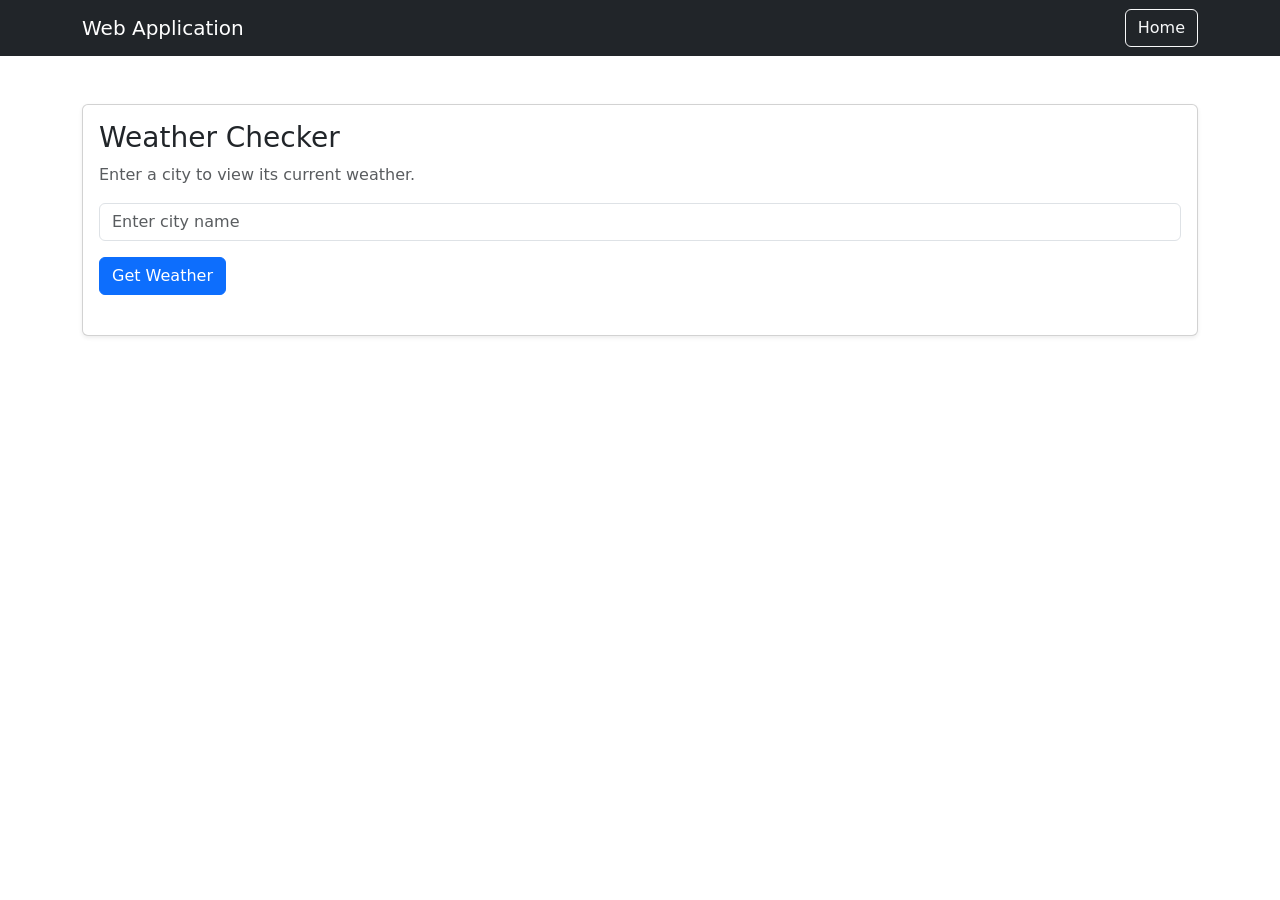
<file: Week6_APIClientStorage/weather_api.html>
<!DOCTYPE html>
<html lang="en">

<head>

    <meta charset="UTF-8">
    <meta name="viewport" content="width=device-width, initial-scale=1.0">

    <title>Weather API</title>

    <link
        href="https://cdn.jsdelivr.net/npm/bootstrap@5.3.3/dist/css/bootstrap.min.css"
        rel="stylesheet"
    >

</head>


<body>

<header>

    <nav class="navbar navbar-dark bg-dark">

        <div class="container">

            <a class="navbar-brand" href="index.html">
                Web Application
            </a>

            <a class="btn btn-outline-light" href="index.html">
                Home
            </a>

        </div>

    </nav>

</header>


<main class="container py-5">

    <section class="card shadow-sm">

        <div class="card-body">

            <h1 class="h3">
                Weather Checker
            </h1>

            <p class="text-muted">
                Enter a city to view its current weather.
            </p>


            <input
                type="text"
                id="city"
                class="form-control mb-3"
                placeholder="Enter city name"
            >


            <button
                onclick="getWeather()"
                class="btn btn-primary"
            >
                Get Weather
            </button>


            <div id="weatherResult" class="mt-4"></div>

        </div>

    </section>

</main>


<script>

async function getWeather() {

    let city =
        document.getElementById("city").value.trim();


    if (city === "") {

        document.getElementById("weatherResult").innerHTML =
            "<div class='alert alert-warning'>Please enter a city.</div>";

        return;

    }


    // Replace this with your own OpenWeatherMap API key
    let apiKey = "a8671bc687c5f36171a109909a04b25d";


    let url =
        `https://api.openweathermap.org/data/2.5/weather?q=${encodeURIComponent(city)}&appid=${apiKey}&units=metric`;

    try {

        let response = await fetch(url);


        if (!response.ok) {

            throw new Error("City not found or API request failed.");

        }


        let data = await response.json();


        document.getElementById("weatherResult").innerHTML = `

            <div class="alert alert-info">

                <h2 class="h4">
                    ${data.name}, ${data.sys.country}
                </h2>

                <p>
                    <strong>Temperature:</strong>
                    ${data.main.temp} °C
                </p>

                <p>
                    <strong>Feels Like:</strong>
                    ${data.main.feels_like} °C
                </p>

                <p>
                    <strong>Weather:</strong>
                    ${data.weather[0].description}
                </p>

                <p>
                    <strong>Humidity:</strong>
                    ${data.main.humidity}%
                </p>

            </div>

        `;

    } catch (error) {

        document.getElementById("weatherResult").innerHTML = `

            <div class="alert alert-danger">
                ${error.message}
            </div>

        `;

    }

}

</script>

</body>
</html>
</file>
<file: Week3_CSSBasics/styles.css>
body {

    font-family: Arial, sans-serif;

    margin: 0;

    padding: 0;

    line-height: 1.6;

    background-color: #f0f0f0;

}



header {

    background-color: #333;

    color: #fff;

    padding: 20px;

    text-align: center;

}

nav ul {

    list-style: none;

    padding: 0;

}

nav ul li {

    display: inline;

    margin: 0 10px;

}

nav ul li a {

    color: white;

    text-decoration: none;

}

nav ul li a:hover {

    text-decoration: underline;

}


main {

    padding: 20px;

}

section {

    margin-bottom: 20px;

    padding: 10px;

    background-color: #fff;

    border: 1px solid #ddd;

    box-shadow: 2px 2px 5px rgba(0, 0, 0, 0.1);

}



form {

    display: flex;

    flex-direction: column;

}

input, textarea, button {

    margin-bottom: 10px;

    padding: 10px;

    border: 1px solid #ccc;

    border-radius: 5px;

}

button {

    background-color: #007bff;

    color: white;

    border: none;

    cursor: pointer;

}

button:hover {

    background-color: #0056b3;

}



footer {

    text-align: center;

    padding: 10px;

    background-color: #333;

    color: #fff;

}



@media (max-width: 768px) {

    header, footer {

        text-align: left;

        padding: 10px;

    }

    nav ul li {

        display: block;

        margin: 5px 0;

    }

}
</file>
<file: Week4_JavaScriptBasicsDOM/styles.css>
body {

    font-family: Arial, sans-serif;

    margin: 0;

    padding: 0;

    line-height: 1.6;

    background-color: #f0f0f0;

}


header {

    background-color: #333;

    color: #fff;

    padding: 20px;

    text-align: center;

}

.dark-mode {
    background-color: black;
    color: white;
}

.modal {
    display: none;
    position: fixed;
    top: 50%;
    left: 50%;
    transform: translate(-50%,
-50%);
    background: white;
    padding: 20px;
    box-shadow: 0px 0px 10px
gray;
}

nav ul {

    list-style: none;

    padding: 0;

}

nav ul li {

    display: inline;

    margin: 0 10px;

}

nav ul li a {

    color: white;

    text-decoration: none;

}

nav ul li a:hover {

    text-decoration: underline;

}


main {

    padding: 20px;

}

section {

    margin-bottom: 20px;

    padding: 10px;

    background-color: #fff;

    border: 1px solid #ddd;

    box-shadow: 2px 2px 5px rgba(0, 0, 0, 0.1);

}



form {

    display: flex;

    flex-direction: column;

}

input, textarea, button {

    margin-bottom: 10px;

    padding: 10px;

    border: 1px solid #ccc;

    border-radius: 5px;

}

button {

    background-color: #007bff;

    color: white;

    border: none;

    cursor: pointer;

}

button:hover {

    background-color: #0056b3;

}



footer {

    text-align: center;

    padding: 10px;

    background-color: #333;

    color: #fff;

}



@media (max-width: 768px) {

    header, footer {

        text-align: left;

        padding: 10px;

    }

    nav ul li {

        display: block;

        margin: 5px 0;

    }

}

.dark-mode {
  background-color: #001f3f; /* deep navy blue background */
  color: white;
}

.dark-mode h1, .dark-mode h2, .dark-mode h3 {
  color: #00bfff; /* bright sky blue headings */
}

.dark-mode a {
  color: #87cefa; /* light blue links */
}

.dark-mode button {
  background-color: #004080; /* medium blue buttons */
  color: #fff;
  border: 1px solid #ccc;
}

.dark-mode section {
  background-color: #003366; /* darker blue for sections */
  color: #eee;
  border: 1px solid #0055aa;
}


#todo {
  margin: 20px;
  padding: 15px;
  background-color: #fff;
  border: 1px solid #ddd;
  box-shadow: 2px 2px 5px rgba(0,0,0,0.1);
}
#taskList li {
  margin: 5px 0;
  padding: 8px;
  background-color: #f9f9f9;
  border-radius: 4px;
  display: flex;
  justify-content: space-between;
  align-items: center;
}
.removeTask {
  background-color: #007bff; /* blue */
  color: white;
  border: none;
  padding: 5px 8px;
  border-radius: 3px;
  cursor: pointer;
}
.removeTask:hover {
  background-color: #0056b3;
}

.dark-mode #todo {
  background-color: #003366;
  color: #eee;
  border: 1px solid #0055aa;
}
.dark-mode #taskList li {
  background-color: #004080;
  color: #fff;
}
.dark-mode .removeTask {
  background-color: #00bfff;
  color: #000;
}
.dark-mode .removeTask:hover {
  background-color: #0099cc;
}

header {
  display: flex;
  flex-direction: column;
  align-items: center;
  background-color: #333;
  color: #fff;
  padding: 20px;
}

header h1#heading {
  font-size: 1.2em;
  color: #ffcc00; /* bright yellow for visibility */
  margin-bottom: 10px;
}
</file>
